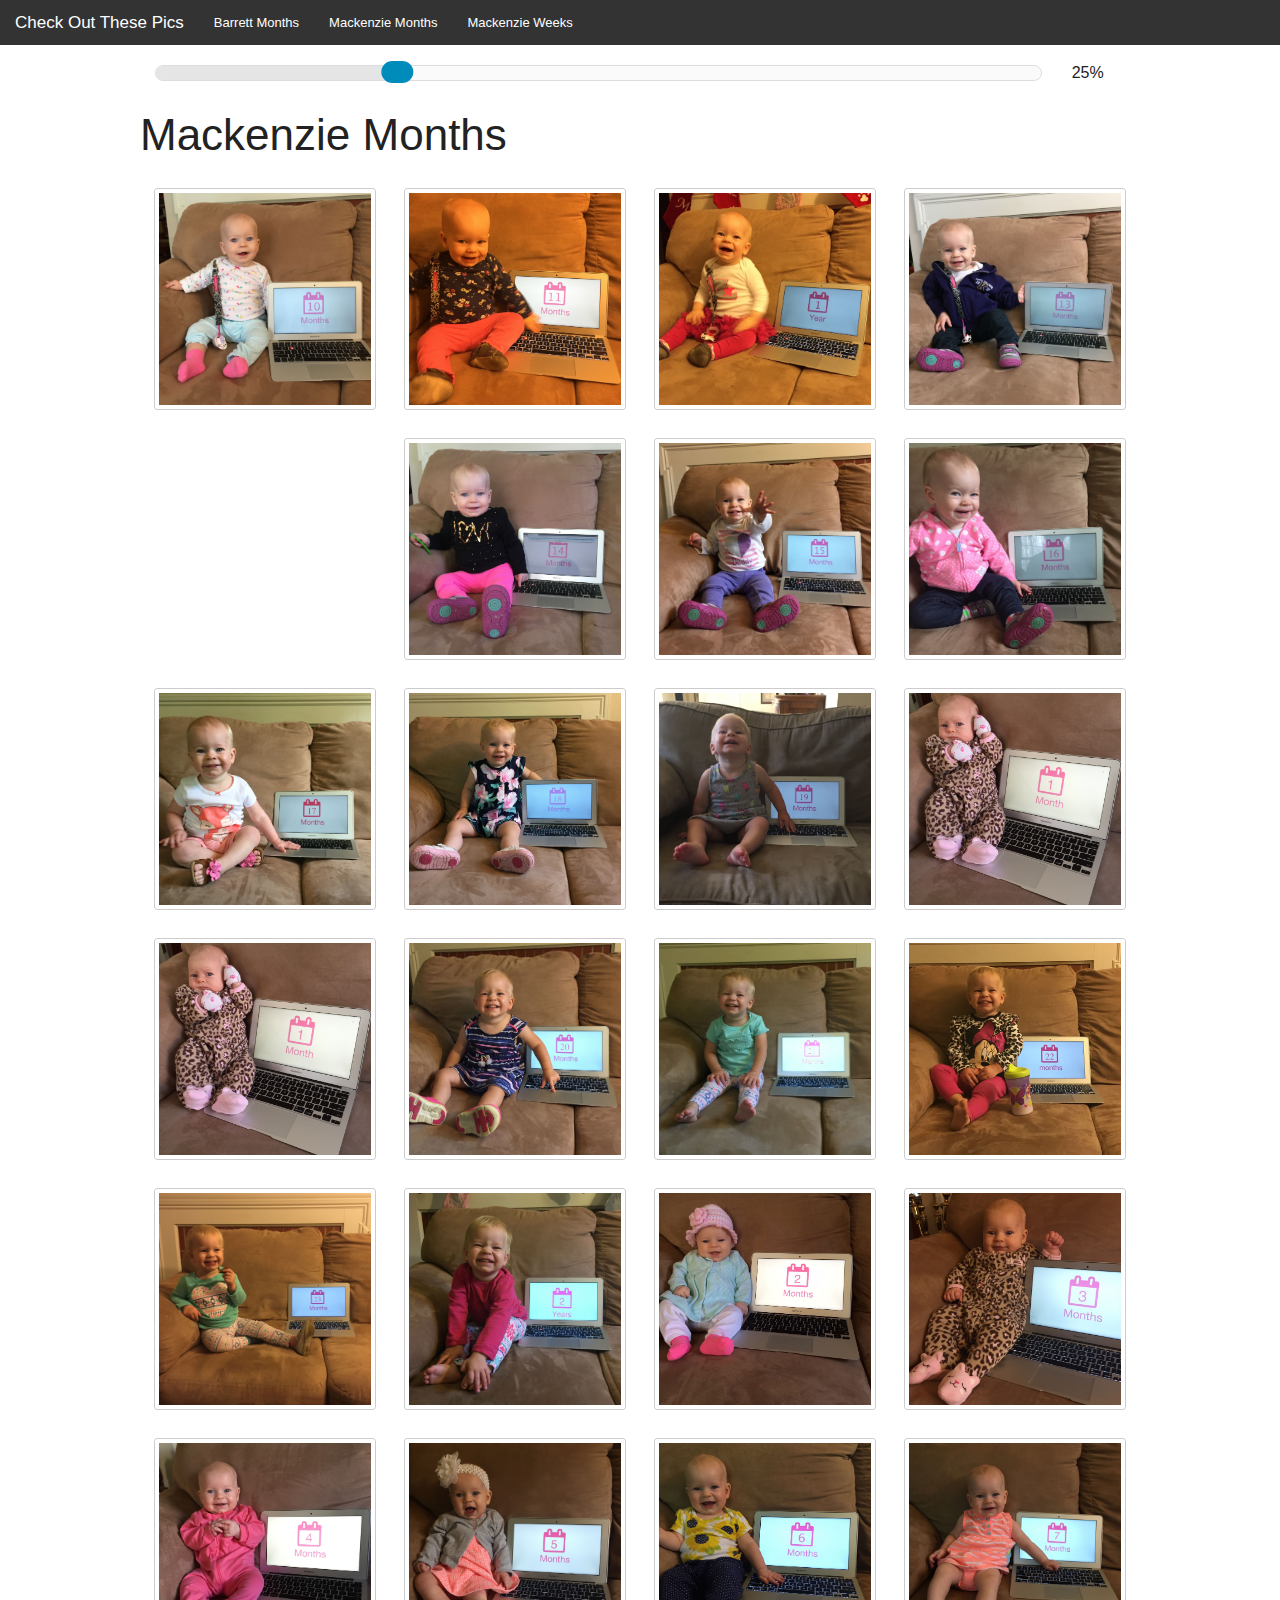
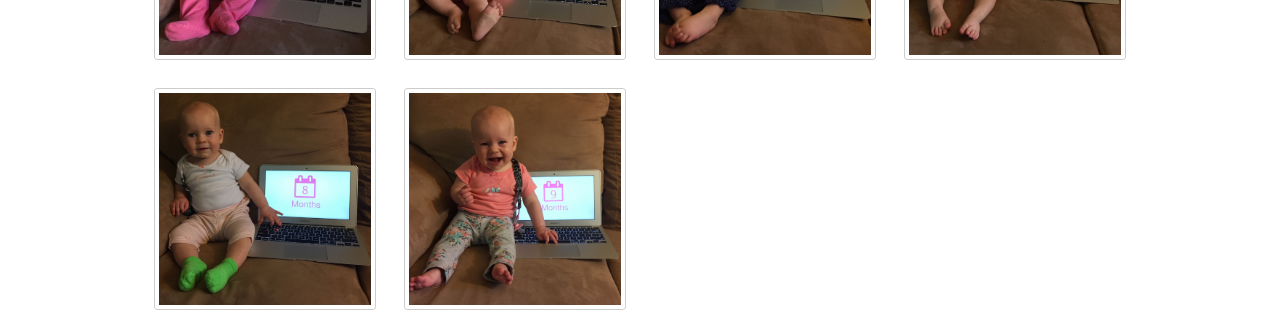
<file: index.html>
<!DOCTYPE html>
<!--[if IE 9]><html class="lt-ie10" lang="en" > <![endif]-->
<html class="no-js" lang="en" >

<head>
  <meta charset="utf-8">
  <meta name="viewport" content="width=device-width, initial-scale=1.0">
  <title>Lintern Photos</title>

  <link rel="stylesheet" href="css/normalize.css">
  <link rel="stylesheet" href="css/foundation.css">

  <link rel="stylesheet" href="css/style.css">
  <link type="text/css" href="https://dev.nretnil.com/staging/bluevioletmuleinfluenceplayground/beigedormousemultiplyteeth/fonts/Permanent%20Marker/permanent_marker_regular/stylesheet.css" rel="stylesheet">

</head>
  <body>

    <nav class="top-bar" data-topbar role="navigation">
      <ul class="title-area">
        <li class="name">
          <h1><a href="/">Check Out These Pics</a></h1>
        </li>
         <!-- Remove the class "menu-icon" to get rid of menu icon. Take out "Menu" to just have icon alone -->
        <li class="toggle-topbar menu-icon"><a href="#"><span></span></a></li>
      </ul>

      <section class="top-bar-section">

        <ul class="left">
          <li><a href="/barrett-months">Barrett Months</a></li>
          <li><a href="/">Mackenzie Months</a></li>
          <li><a href="/mackenzie-weeks">Mackenzie Weeks</a></li>
        </ul>
      </section>
    </nav>

    <div class="row hidden-xs">
      <div class="small-10 medium-11 columns">
        <div class="range-slider round" data-slider="25" data-options="display_selector: #widthPercent;start: 16; end: 50;">
          <span class="range-slider-handle" role="slider" tabindex="0"></span>
          <span class="range-slider-active-segment"></span>
        </div>
      </div>
      <div class="small-2 medium-1 columns">
        <div class="percent"><span id="widthPercent"></span>%</div>
      </div>
    </div>

    <div class="row">

      <div class="page-header"><h1>Mackenzie Months</h1></div>

      <ul class="clearing-thumbs mackenzie-mo" data-clearing></ul>

    </div>

    <script type="text/javascript" src="js/modernizr.js"></script>
    <script type="text/javascript" src="js/jquery.js"></script>
    <script type="text/javascript" src="js/foundation.min.js"></script>
    <script type="text/javascript" src="js/script.js?v=21.8.18"></script>
    <script type="text/javascript">
      getMackenzieMonthImages();
    </script>

  </body>
</html>
</file>
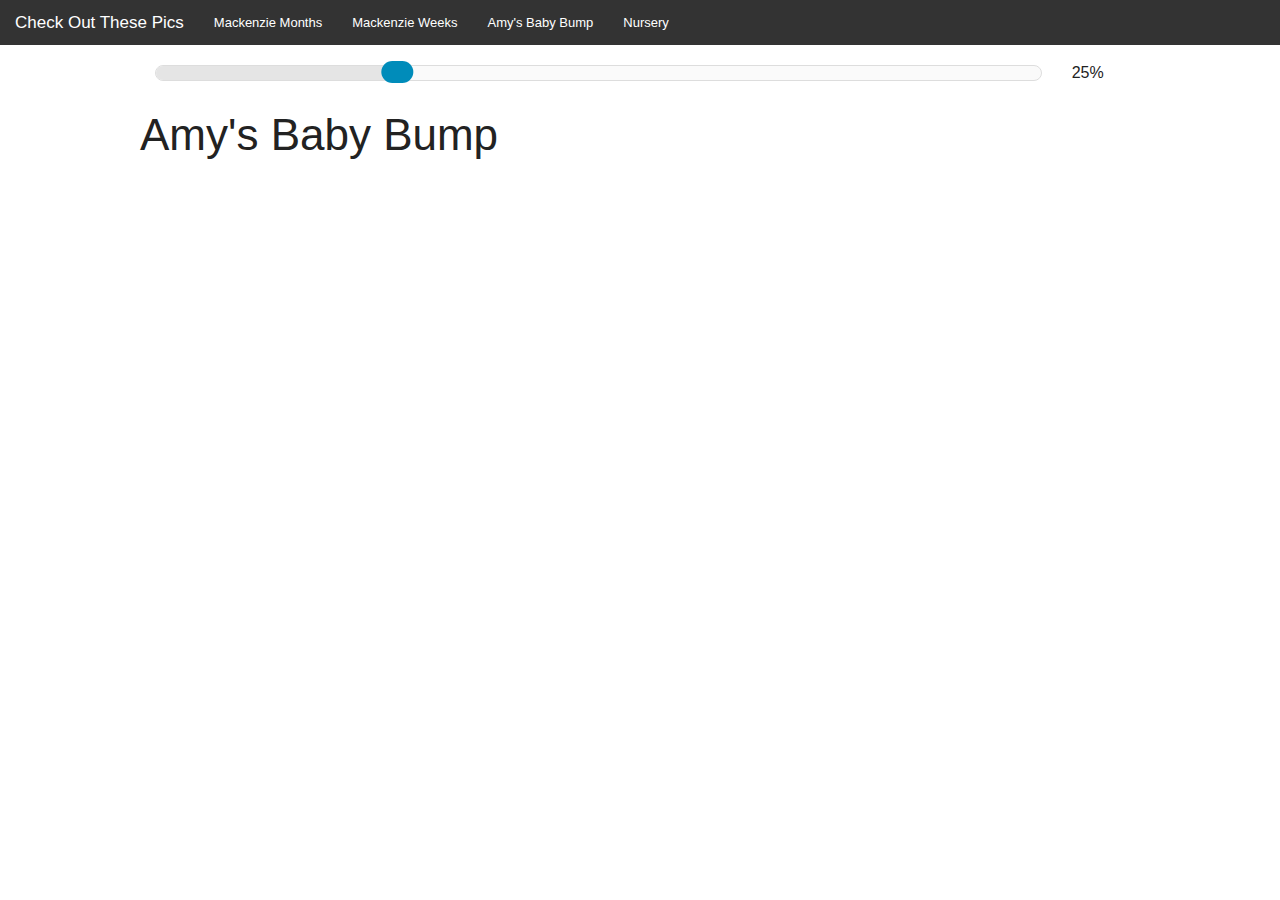
<file: amy/index.html>
<!DOCTYPE html>
<!--[if IE 9]><html class="lt-ie10" lang="en" > <![endif]-->
<html class="no-js" lang="en" >

<head>
  <meta charset="utf-8">
  <meta name="viewport" content="width=device-width, initial-scale=1.0">
  <title>Lintern Photos</title>

  <link rel="stylesheet" href="../css/normalize.css">
  <link rel="stylesheet" href="../css/foundation.css">

  <link rel="stylesheet" href="../css/style.css">
  <link type="text/css" href="http://dev.nretnil.com/staging/bluevioletmuleinfluenceplayground/beigedormousemultiplyteeth/fonts/Permanent%20Marker/permanent_marker_regular/stylesheet.css" rel="stylesheet">

</head>
  <body>

    <nav class="top-bar" data-topbar role="navigation">
      <ul class="title-area">
        <li class="name">
          <h1><a href="/">Check Out These Pics</a></h1>
        </li>
         <!-- Remove the class "menu-icon" to get rid of menu icon. Take out "Menu" to just have icon alone -->
        <li class="toggle-topbar menu-icon"><a href="#"><span></span></a></li>
      </ul>

      <section class="top-bar-section">

        <ul class="left">
          <li><a href="/">Mackenzie Months</a></li>
          <li><a href="/weeks">Mackenzie Weeks</a></li>
          <li><a href="/amy">Amy's Baby Bump</a></li>
          <li><a href="/nursery">Nursery</a></li>
        </ul>
      </section>
    </nav>

    <div class="row hidden-xs">
      <div class="small-10 medium-11 columns">
        <div class="range-slider round" data-slider="25" data-options="display_selector: #widthPercent;start: 16; end: 50;">
          <span class="range-slider-handle" role="slider" tabindex="0"></span>
          <span class="range-slider-active-segment"></span>
        </div>
      </div>
      <div class="small-2 medium-1 columns">
        <div class="percent"><span id="widthPercent"></span>%</div>
      </div>
    </div>

    <div class="row">

      <div class="page-header"><h1>Amy's Baby Bump</h1></div>

      <ul class="clearing-thumbs amy-bump" data-clearing></ul>

    </div>

    
    <script type="text/javascript" src="../js/modernizr.js"></script>
    <script type="text/javascript" src="../js/jquery.js"></script>
    <script type="text/javascript" src="../js/foundation.min.js"></script>
    <script type="text/javascript" src="../js/script.js"></script>
    <script type="text/javascript">
      getBumpImages();
    </script>

  </body>
</html>
</file>
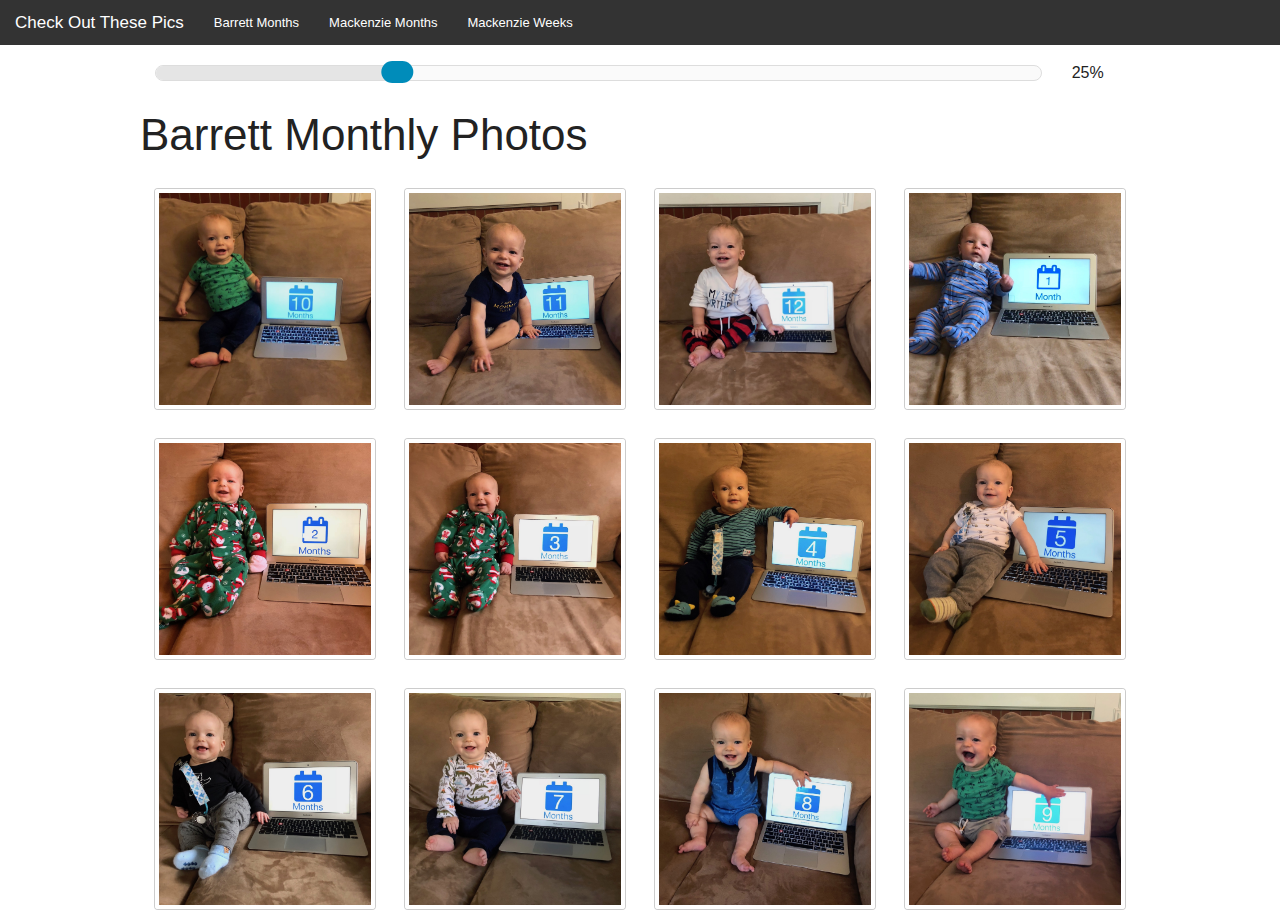
<file: barrett-months/index.html>
<!DOCTYPE html>
<!--[if IE 9]><html class="lt-ie10" lang="en" > <![endif]-->
<html class="no-js" lang="en" >

<head>
  <meta charset="utf-8">
  <meta name="viewport" content="width=device-width, initial-scale=1.0">
  <title>Barrett Month Photos</title>

  <link rel="stylesheet" href="../css/normalize.css">
  <link rel="stylesheet" href="../css/foundation.css">

  <link rel="stylesheet" href="../css/style.css">
  <link type="text/css" href="http://dev.nretnil.com/staging/bluevioletmuleinfluenceplayground/beigedormousemultiplyteeth/fonts/Permanent%20Marker/permanent_marker_regular/stylesheet.css" rel="stylesheet">

</head>
  <body>

    <nav class="top-bar" data-topbar role="navigation">
      <ul class="title-area">
        <li class="name">
          <h1><a href="/">Check Out These Pics</a></h1>
        </li>
         <!-- Remove the class "menu-icon" to get rid of menu icon. Take out "Menu" to just have icon alone -->
        <li class="toggle-topbar menu-icon"><a href="#"><span></span></a></li>
      </ul>

      <section class="top-bar-section">

        <ul class="left">
          <li><a href="/barrett-months">Barrett Months</a></li>
          <li><a href="/">Mackenzie Months</a></li>
          <li><a href="/mackenzie-weeks">Mackenzie Weeks</a></li>
        </ul>
      </section>
    </nav>

    <div class="row hidden-xs">
      <div class="small-10 medium-11 columns">
        <div class="range-slider round" data-slider="25" data-options="display_selector: #widthPercent;start: 16; end: 50;">
          <span class="range-slider-handle" role="slider" tabindex="0"></span>
          <span class="range-slider-active-segment"></span>
        </div>
      </div>
      <div class="small-2 medium-1 columns">
        <div class="percent"><span id="widthPercent"></span>%</div>
      </div>
    </div>

    <div class="row">

      <div class="page-header"><h1>Barrett Monthly Photos</h1></div>

      <ul class="clearing-thumbs barrett-mo" data-clearing></ul>

    </div>


    <script type="text/javascript" src="../js/modernizr.js"></script>
    <script type="text/javascript" src="../js/jquery.js"></script>
    <script type="text/javascript" src="../js/foundation.min.js"></script>
    <script type="text/javascript" src="../js/script.js?v=19.5.3"></script>
    <script type="text/javascript">
      getBarrettMonthImages();
    </script>

  </body>
</html>
</file>
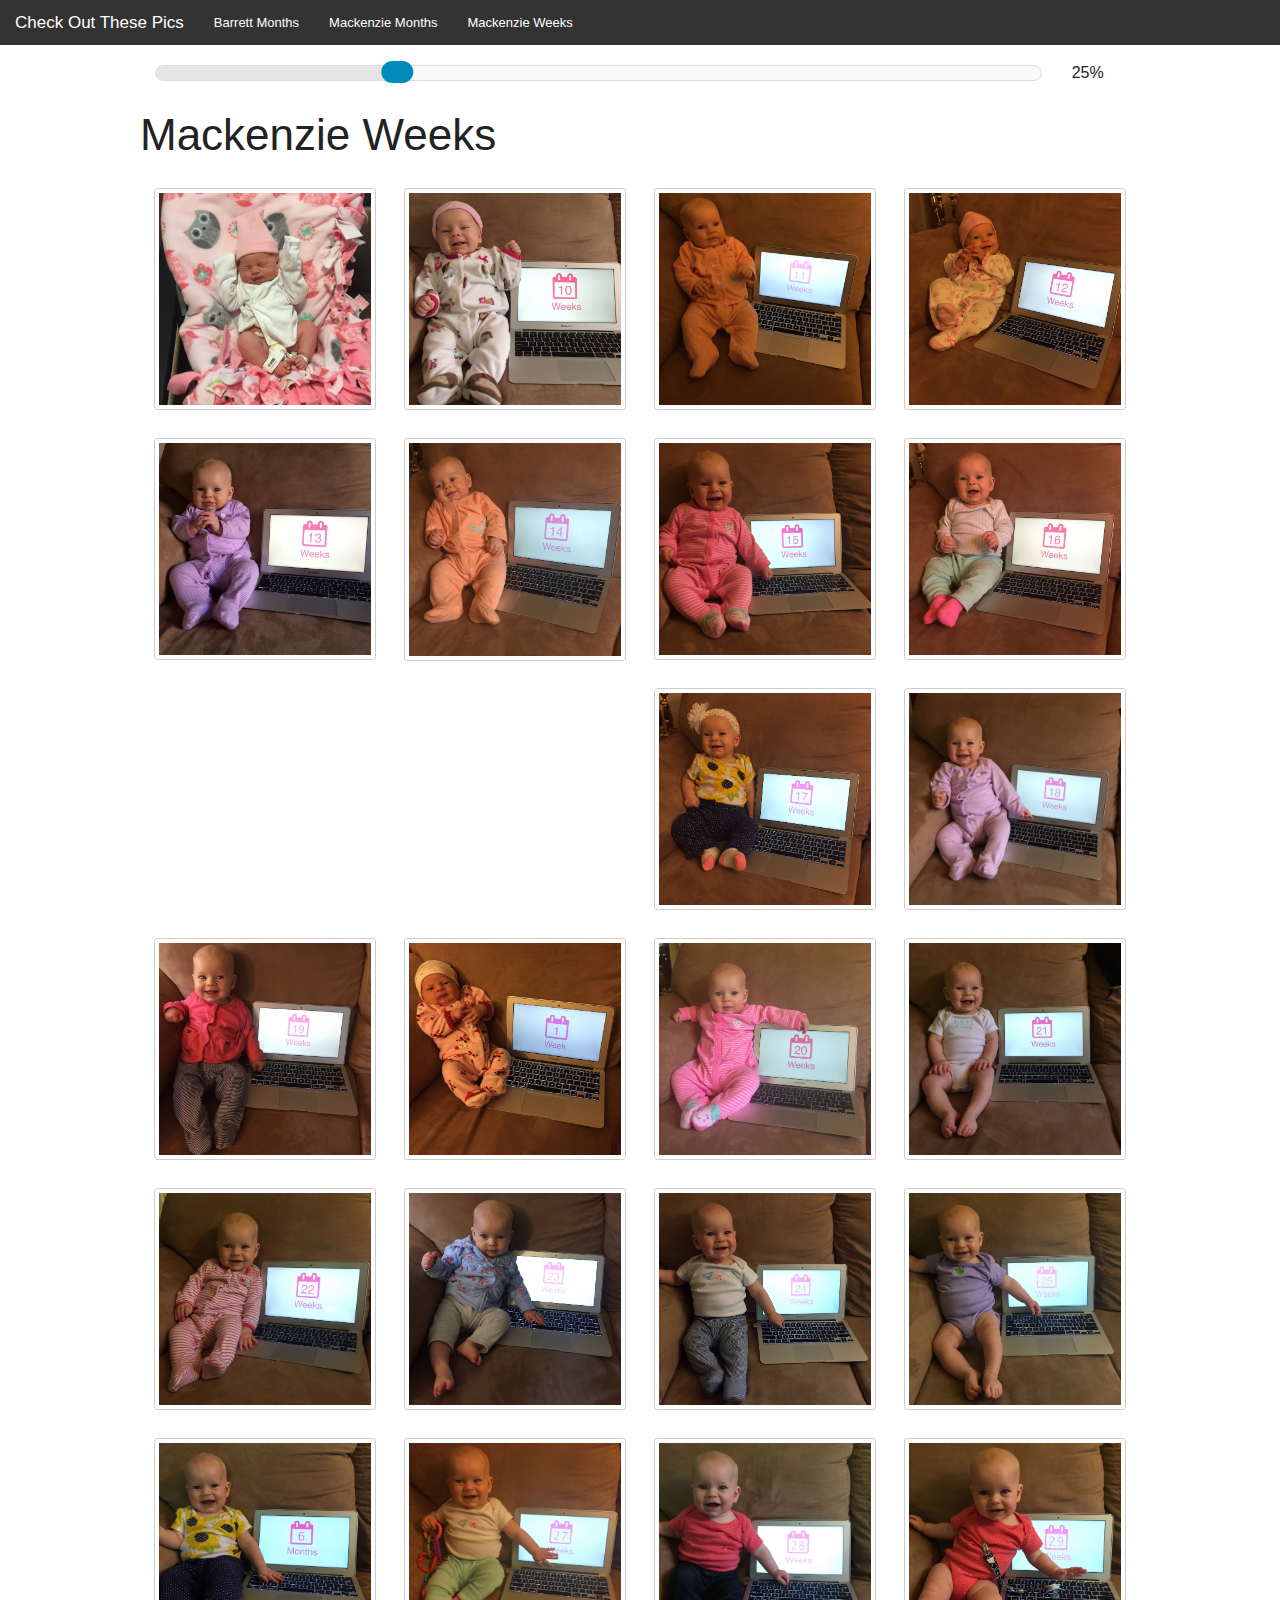
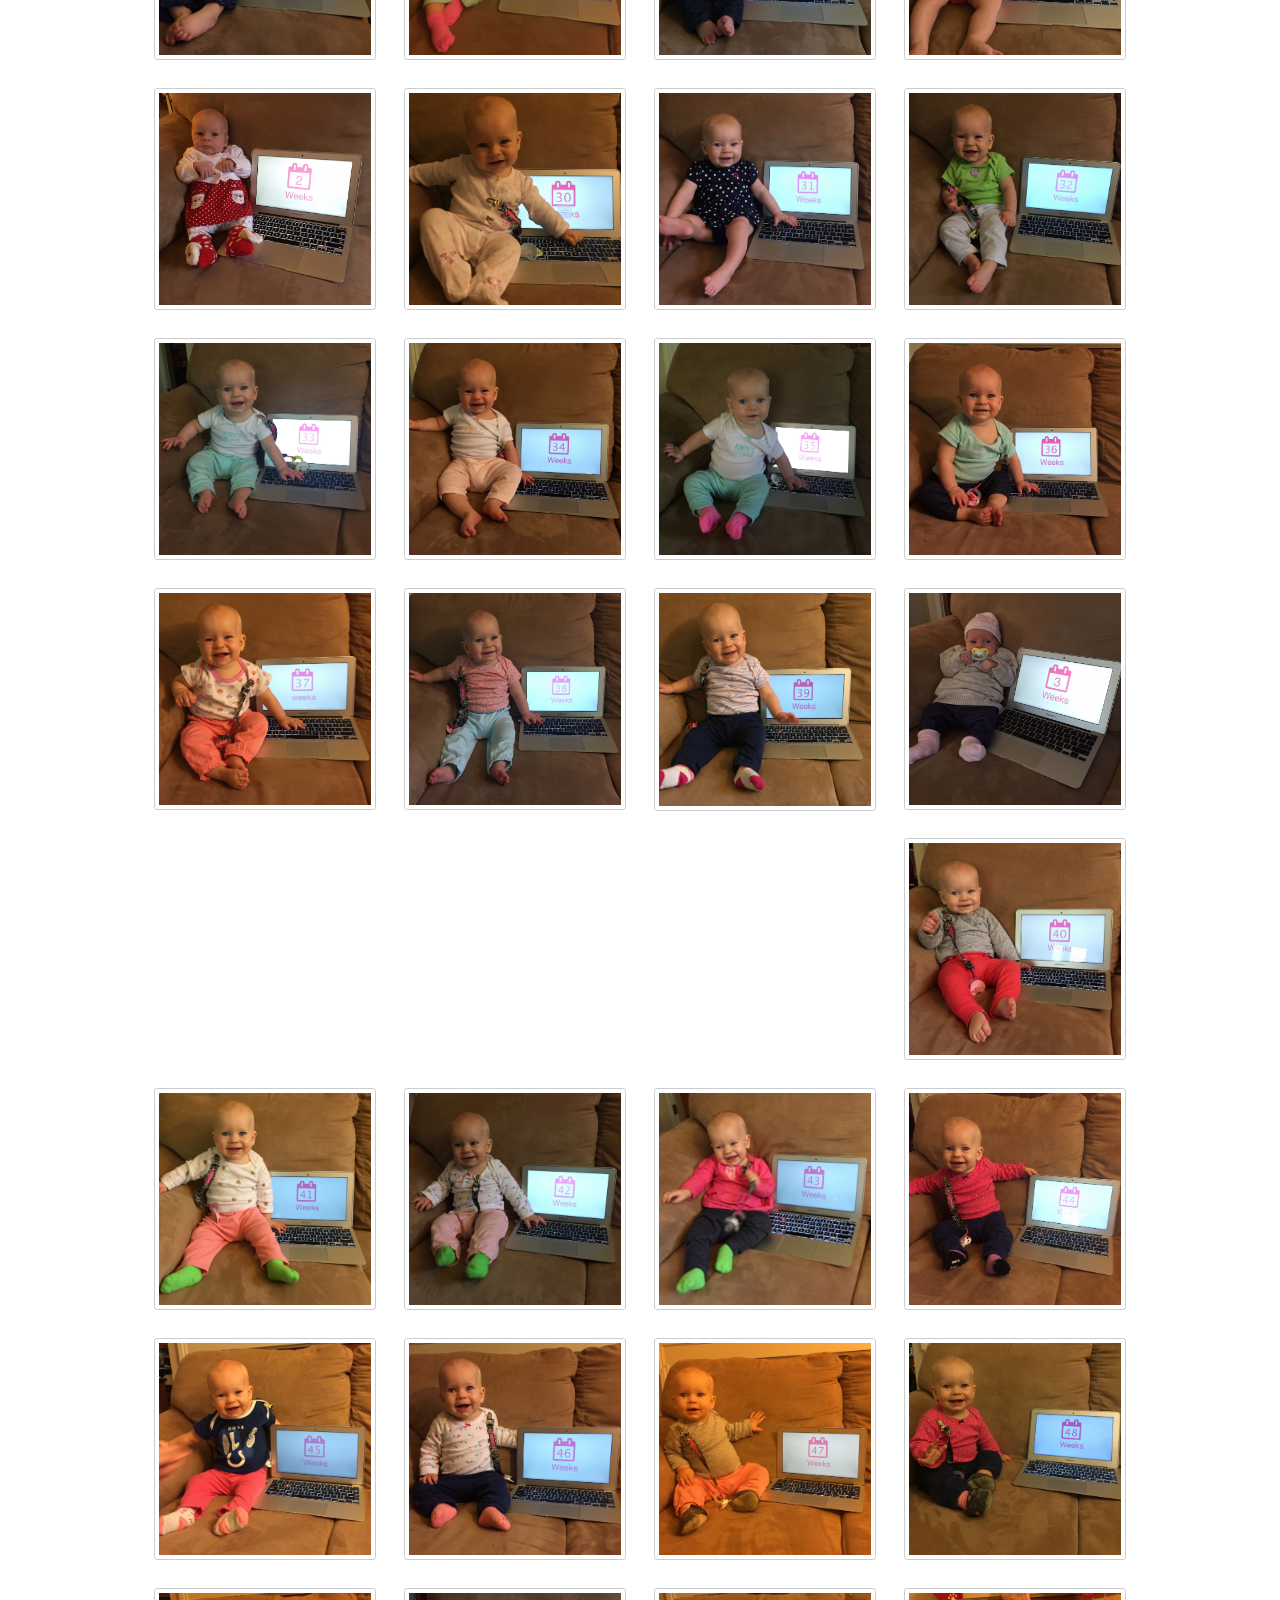
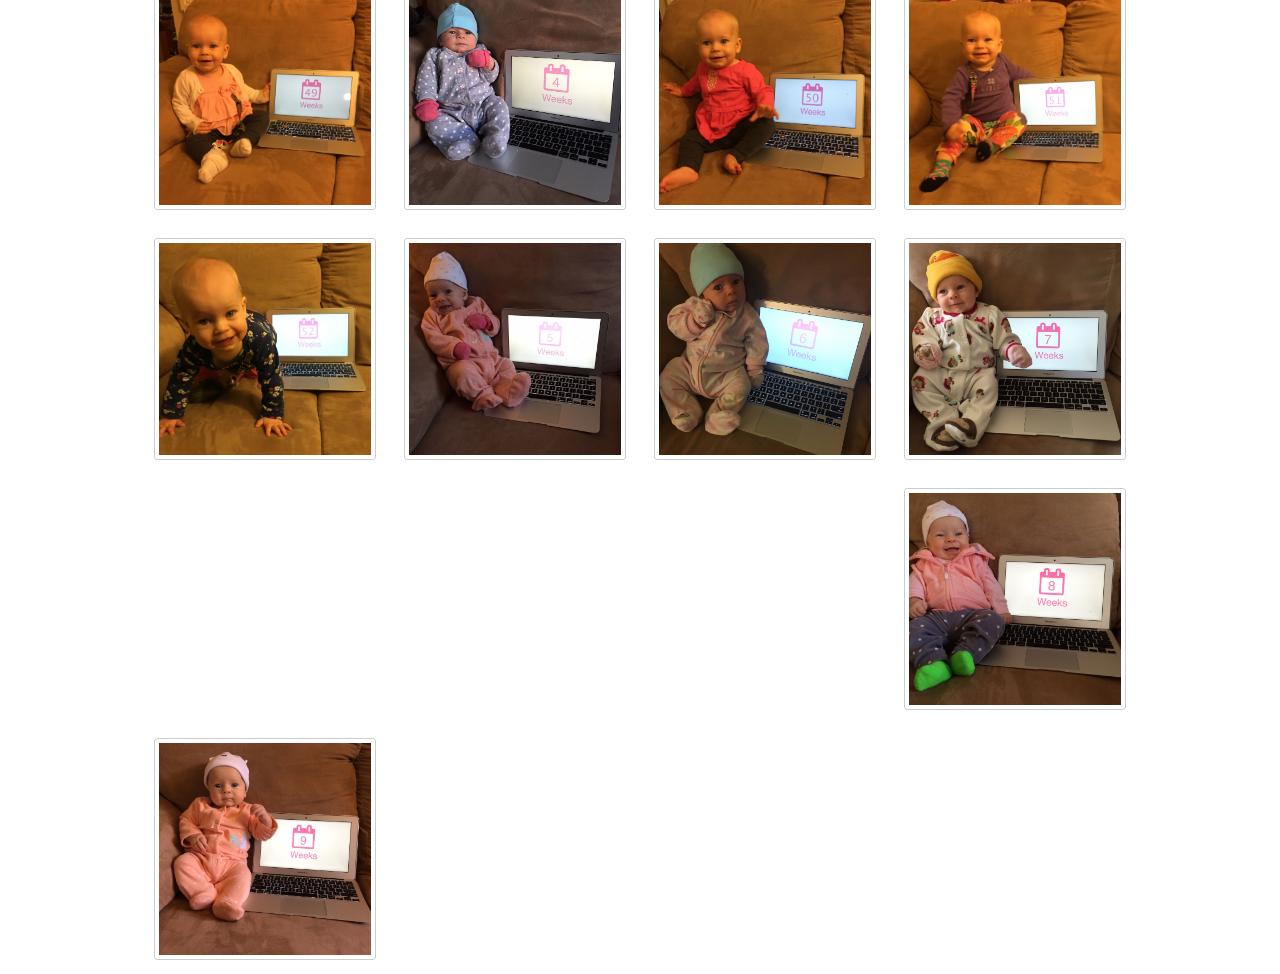
<file: mackenzie-weeks/index.html>
<!DOCTYPE html>
<!--[if IE 9]><html class="lt-ie10" lang="en" > <![endif]-->
<html class="no-js" lang="en" >

<head>
  <meta charset="utf-8">
  <meta name="viewport" content="width=device-width, initial-scale=1.0">
  <title>Lintern Photos</title>

  <link rel="stylesheet" href="../css/normalize.css">
  <link rel="stylesheet" href="../css/foundation.css">

  <link rel="stylesheet" href="../css/style.css">
  <link type="text/css" href="http://dev.nretnil.com/staging/bluevioletmuleinfluenceplayground/beigedormousemultiplyteeth/fonts/Permanent%20Marker/permanent_marker_regular/stylesheet.css" rel="stylesheet">

</head>
  <body>

    <nav class="top-bar" data-topbar role="navigation">
      <ul class="title-area">
        <li class="name">
          <h1><a href="/">Check Out These Pics</a></h1>
        </li>
         <!-- Remove the class "menu-icon" to get rid of menu icon. Take out "Menu" to just have icon alone -->
        <li class="toggle-topbar menu-icon"><a href="#"><span></span></a></li>
      </ul>

      <section class="top-bar-section">

        <ul class="left">
          <li><a href="/barrett-months">Barrett Months</a></li>
          <li><a href="/">Mackenzie Months</a></li>
          <li><a href="/mackenzie-weeks">Mackenzie Weeks</a></li>
        </ul>
      </section>
    </nav>

    <div class="row hidden-xs">
      <div class="small-10 medium-11 columns">
        <div class="range-slider round" data-slider="25" data-options="display_selector: #widthPercent;start: 16; end: 50;">
          <span class="range-slider-handle" role="slider" tabindex="0"></span>
          <span class="range-slider-active-segment"></span>
        </div>
      </div>
      <div class="small-2 medium-1 columns">
        <div class="percent"><span id="widthPercent"></span>%</div>
      </div>
    </div>

    <div class="row">

      <div class="page-header"><h1>Mackenzie Weeks</h1></div>

      <ul class="clearing-thumbs mackenzie-wk" data-clearing></ul>

    </div>


    <script type="text/javascript" src="../js/modernizr.js"></script>
    <script type="text/javascript" src="../js/jquery.js"></script>
    <script type="text/javascript" src="../js/foundation.min.js"></script>
    <script type="text/javascript" src="../js/script.js?v=19.5.3"></script>
    <script type="text/javascript">
      getMackenzieWeekImages();
    </script>

  </body>
</html>
</file>
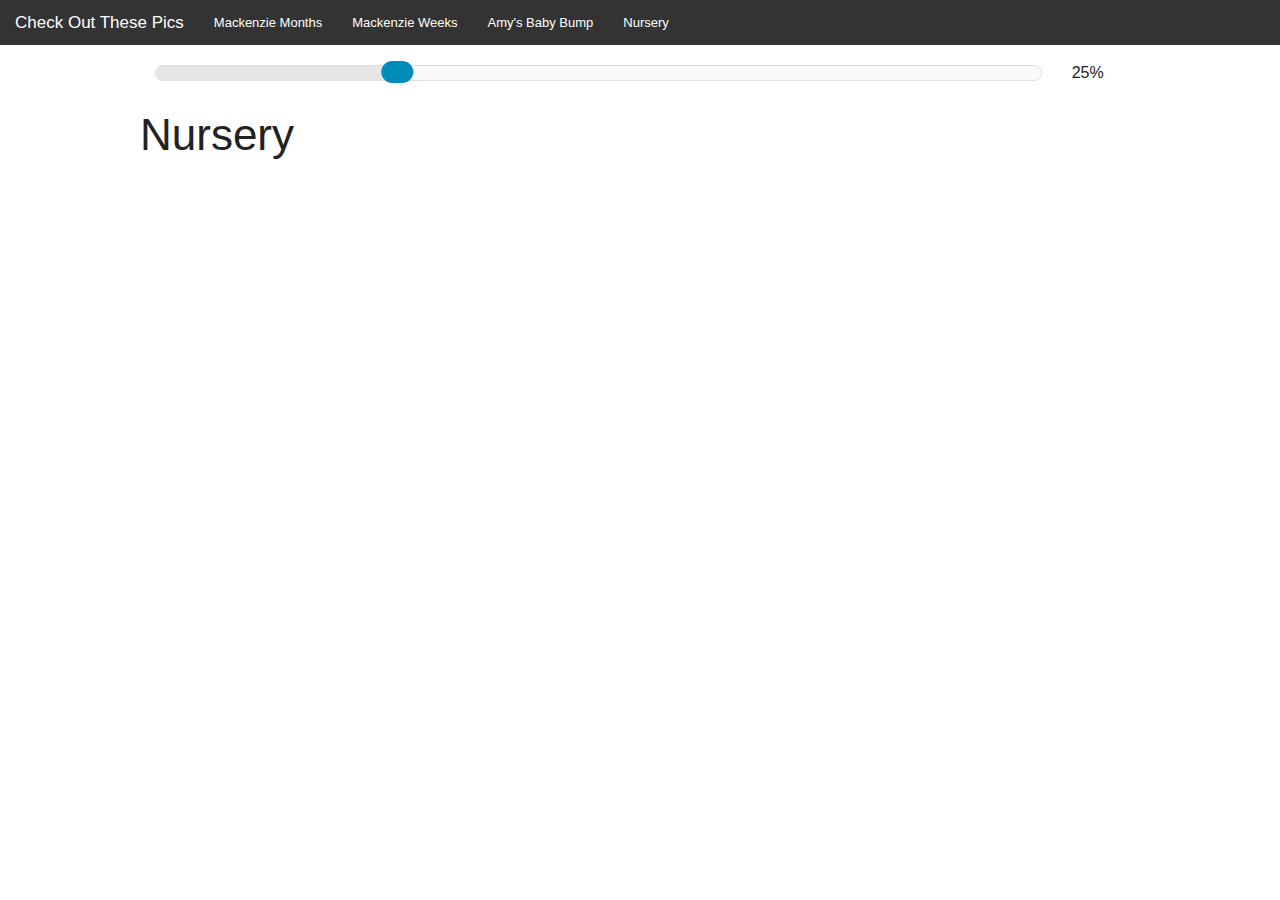
<file: nursery/index.html>
<!DOCTYPE html>
<!--[if IE 9]><html class="lt-ie10" lang="en" > <![endif]-->
<html class="no-js" lang="en" >

<head>
  <meta charset="utf-8">
  <meta name="viewport" content="width=device-width, initial-scale=1.0">
  <title>Lintern Photos</title>

  <link rel="stylesheet" href="../css/normalize.css">
  <link rel="stylesheet" href="../css/foundation.css">

  <link rel="stylesheet" href="../css/style.css">
  <link type="text/css" href="http://dev.nretnil.com/staging/bluevioletmuleinfluenceplayground/beigedormousemultiplyteeth/fonts/Permanent%20Marker/permanent_marker_regular/stylesheet.css" rel="stylesheet">

</head>
  <body>

    <nav class="top-bar" data-topbar role="navigation">
      <ul class="title-area">
        <li class="name">
          <h1><a href="/">Check Out These Pics</a></h1>
        </li>
         <!-- Remove the class "menu-icon" to get rid of menu icon. Take out "Menu" to just have icon alone -->
        <li class="toggle-topbar menu-icon"><a href="#"><span></span></a></li>
      </ul>

      <section class="top-bar-section">

        <ul class="left">
          <li><a href="/">Mackenzie Months</a></li>
          <li><a href="/weeks">Mackenzie Weeks</a></li>
          <li><a href="/amy">Amy's Baby Bump</a></li>
          <li><a href="/nursery">Nursery</a></li>
        </ul>
      </section>
    </nav>

    <div class="row hidden-xs">
      <div class="small-10 medium-11 columns">
        <div class="range-slider round" data-slider="25" data-options="display_selector: #widthPercent;start: 16; end: 50;">
          <span class="range-slider-handle" role="slider" tabindex="0"></span>
          <span class="range-slider-active-segment"></span>
        </div>
      </div>
      <div class="small-2 medium-1 columns">
        <div class="percent"><span id="widthPercent"></span>%</div>
      </div>
    </div>

    <div class="row">

      <div class="page-header"><h1>Nursery</h1></div>

      <ul class="clearing-thumbs nursery" data-clearing></ul>

    </div>

    
    <script type="text/javascript" src="../js/modernizr.js"></script>
    <script type="text/javascript" src="../js/jquery.js"></script>
    <script type="text/javascript" src="../js/foundation.min.js"></script>
    <script type="text/javascript" src="../js/script.js"></script>
    <script type="text/javascript">
      getNurseryImages();
    </script>

  </body>
</html>
</file>
<file: css/style.css>
.clearing-thumbs li, [data-clearing] li{
	margin-right: 0;
	padding: 0.9375rem;
}
[class*="column"] + [class*="column"]:last-child {
	float: left;
}
.custom-thumbnail{
	width: 16%;
}
.percent{
	margin: 1rem 0;
}
.accordion .accordion-navigation > a, .accordion dd > a {
	background: transparent;
}
.accordion .accordion-navigation > a:hover, .accordion dd > a:hover {
	background: transparent;
}
.accordion .accordion-navigation.active > a, .accordion dd.active > a {
	background: transparent;
}
.accordion .accordion-navigation > a, .accordion dd > a {
	color: #007ba4;
	font-family: 'Permanent Marker', sans-serif;
	font-size: 4rem;
}

/* CSS Bug Fix */
.range-slider.round .range-slider-active-segment{
	border-radius: 1000px 0 0 1000px;
}

@media (max-width: 767px) {
	.accordion .accordion-navigation > a, .accordion dd > a {
	  font-size: 2rem;
	}
	.accordion .accordion-navigation > .content, .accordion dd > .content {
	  display: block;
	}
	.hidden-xs {
		display: none;
	}
	.custom-thumbnail{
		width: 50%;
	}
}
</file>
